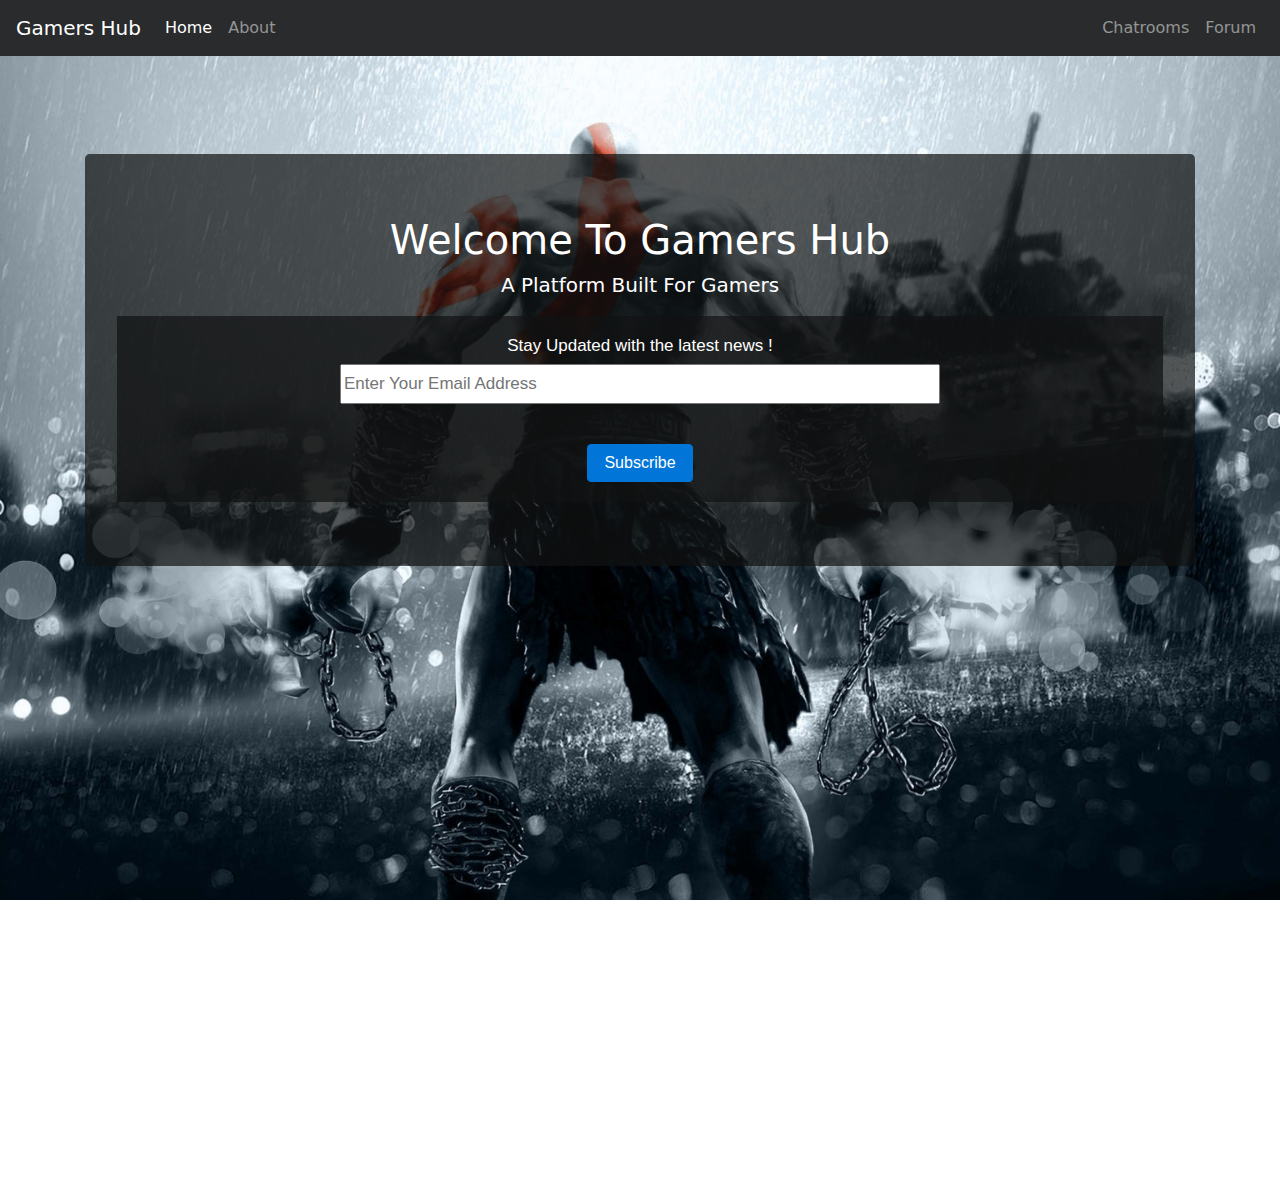
<file: index.html>
<!-- Coming Soon Page -->

<!DOCTYPE html>

<html>
 
 <head> 
  
    <title> Gamers Hub </title> 

    <link rel="stylesheet" type="text/css" href="css/style.css"/>

    <link rel="stylesheet" type="text/css" href="vendor/bootstrap/css/bootstrap.min.css">
    
    <link href="//cdn-images.mailchimp.com/embedcode/horizontal-slim-10_7.css" rel="stylesheet" type="text/css">
    <style type="text/css">
.jumbotron{
	margin-top: 130px;
   background-color : rgba(17, 18, 19, 0.71);
   text-align: center;
}

#mc_embed_signup{background-color :rgba(17, 18, 19, 0.71); clear:left;color:#fff; font:17px Helvetica,Arial,sans-serif; width:100%;}
#mce-EMAIL{
     width : 600px;
    height : 40px;
    color: #eee;

}
</style>
   <script src="js/jquery.min.js"></script>
    <script type="text/javascript" src="vendor/bootstrap/js/bootstrap.min.js"> </script>
  

 </head>

 <body>
    
     <nav class="navbar navbar-toggleable-md navbar-inverse fixed-top bg-inverse">
      <button class="navbar-toggler navbar-toggler-right" type="button" data-toggle="collapse" data-target="#navbarCollapse" aria-controls="navbarCollapse" aria-expanded="false" aria-label="Toggle navigation">
        <span class="navbar-toggler-icon"></span>
      </button>
      <a class="navbar-brand" href="/">Gamers Hub </a>
      <div class="collapse navbar-collapse" id="navbarCollapse">
        <ul class="navbar-nav mr-auto">
          <li class="nav-item active">
            <a class="nav-link" href="/">Home <span class="sr-only">(current)</span></a>
          </li>
          <li class="nav-item">
            <a class="nav-link" href="/about">About</a>
          </li>
       
        </ul>
        <ul class="navbar-nav nav-right">
        <li class="nav-item">
            <a class="nav-link" target='_blank' href="#"> Chatrooms</a>
          </li>
             <li class="nav-item">
            <a class="nav-link" target='_blank' href="https://gamershub-in.herokuapp.com"> Forum </a>
          </li>
        </ul>
      <!--  <form class="form-inline mt-2 mt-md-0">
          <input class="form-control mr-sm-2" type="text" placeholder="Search">
          <button class="btn btn-outline-success my-2 my-sm-0" type="submit">Search</button>
        </form>-->
      </div>
    </nav>target='_blank'

    <div class="container">
      <div class="jumbotron">
        <h1 class="header-title">Welcome To Gamers Hub</h1>
        <p class="lead"> A Platform Built For Gamers </p>
   

<div id="mc_embed_signup">
<form action="//programmingebooks.us10.list-manage.com/subscribe/post?u=50bab1c85eae24ecfb0f68361&amp;id=c3a7b444b0" method="post" id="mc-embedded-subscribe-form" name="mc-embedded-subscribe-form" class="validate" target="_blank" novalidate>
    <div id="mc_embed_signup_scroll"><br>
	<label for="mce-EMAIL"> Stay Updated with the latest news !</label><br>
	<input type="email" value="" name="EMAIL" class="email" id="mce-EMAIL" placeholder="Enter Your Email Address" required>
    <!-- real people should not fill this in and expect good things - do not remove this or risk form bot signups--><br>
    <div style="position: absolute; left: -5000px;" aria-hidden="true"><input type="text" name="b_50bab1c85eae24ecfb0f68361_c3a7b444b0" tabindex="-1" value=""></div><br>
    <div class="clear"><br><input type="submit" value="Subscribe" name="subscribe" id="mc-embedded-subscribe" class="btn btn-primary"><br></div>
    </div>

</form><br>
</div>

<!--End mc_embed_signup-->
      </div>
    </div>





   <script src="js/jquery.min.js"></script>
</body>


</html>
</file>
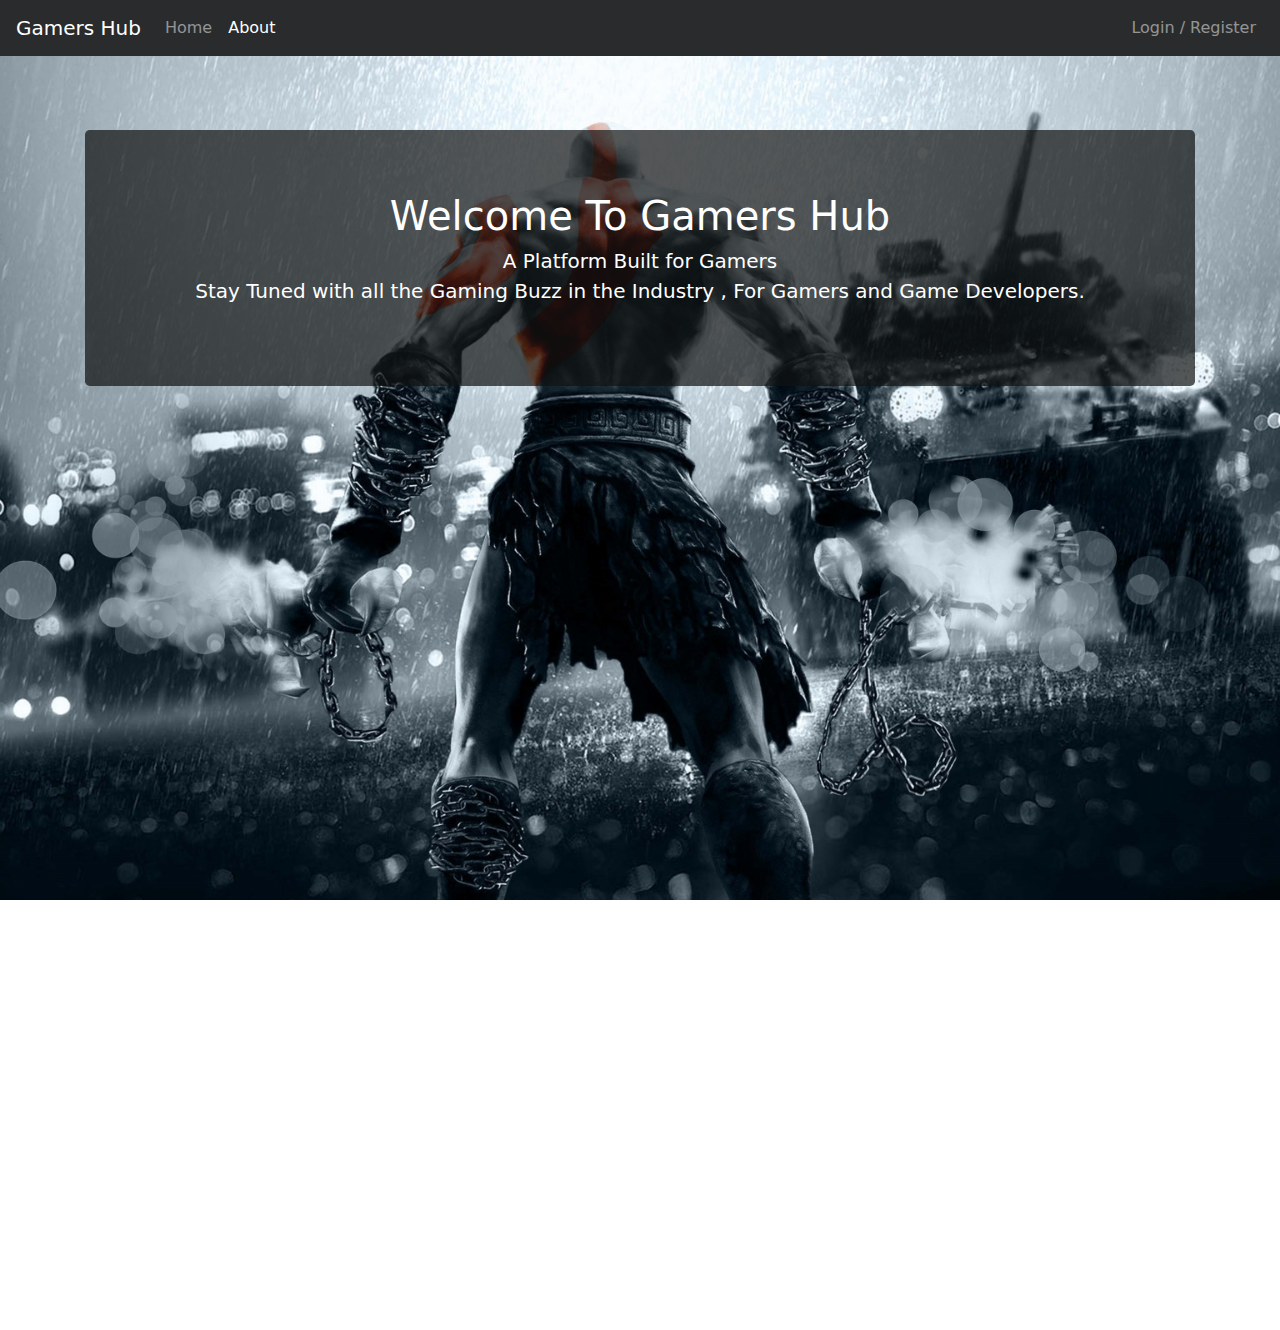
<file: about.html>
<!-- Coming Soon Page -->

<!DOCTYPE html>

<html>
 
 <head> 
  
    <title> Gamers Hub </title> 

    <link rel="stylesheet" type="text/css" href="css/style.css"/>

    <link rel="stylesheet" type="text/css" href="vendor/bootstrap/css/bootstrap.min.css">
    
    <link href="//cdn-images.mailchimp.com/embedcode/horizontal-slim-10_7.css" rel="stylesheet" type="text/css">
    <style type="text/css">
.jumbotron{
	margin-top: 130px;
   background-color : rgba(17, 18, 19, 0.71);
   text-align: center;
}

#mc_embed_signup{background-color :rgba(17, 18, 19, 0.71); clear:left;color:#fff; font:17px Helvetica,Arial,sans-serif; width:100%;}
#mce-EMAIL{
     width : 600px;
    height : 40px;
    color: #eee;

}
</style>

    <script type="text/javascript" src="vendor/bootstrap/js/bootstrap.min.js"> </script>

 </head>

 <body>
    
     <nav class="navbar navbar-toggleable-md navbar-inverse fixed-top bg-inverse">
      <button class="navbar-toggler navbar-toggler-right" type="button" data-toggle="collapse" data-target="#navbarCollapse" aria-controls="navbarCollapse" aria-expanded="false" aria-label="Toggle navigation">
        <span class="navbar-toggler-icon"></span>
      </button>
      <a class="navbar-brand" href="/">Gamers Hub </a>
      <div class="collapse navbar-collapse" id="navbarCollapse">
        <ul class="navbar-nav mr-auto">
          <li class="nav-item ">
            <a class="nav-link" href="/">Home <span class="sr-only">(current)</span></a>
          </li>
          <li class="nav-item active">
            <a class="nav-link" href="/about">About</a>
          </li>
       
        </ul>
        <ul class="navbar-nav nav-right">
             <li class="nav-item">
            <a class="nav-link" href="#"> Login / Register </a>
          </li>
        </ul>
      <!--  <form class="form-inline mt-2 mt-md-0">
          <input class="form-control mr-sm-2" type="text" placeholder="Search">
          <button class="btn btn-outline-success my-2 my-sm-0" type="submit">Search</button>
        </form>-->
      </div>
    </nav>

    <div class="container">
      <div class="jumbotron">
        <h1 class="header-title">Welcome To Gamers Hub</h1>
        <p class="lead"> A Platform Built for Gamers <br>
           
           Stay Tuned with all the Gaming Buzz in the Industry , For Gamers and Game Developers. 
         </p>
      </div>
    </div>





   <script src="js/jquery.min.js"></script>
</body>


</html>
</file>
<file: css/style.css>
.lead{
	color : #fff;
}

/* Show it's not fixed to the top */
body {
  min-height: 75rem;
  background-image: url('../img/bg.jpg');
  background-attachment: fixed;
  background-size: cover;
  background-position: center;
}

.header-title{
	color: #fff;
}
</file>
